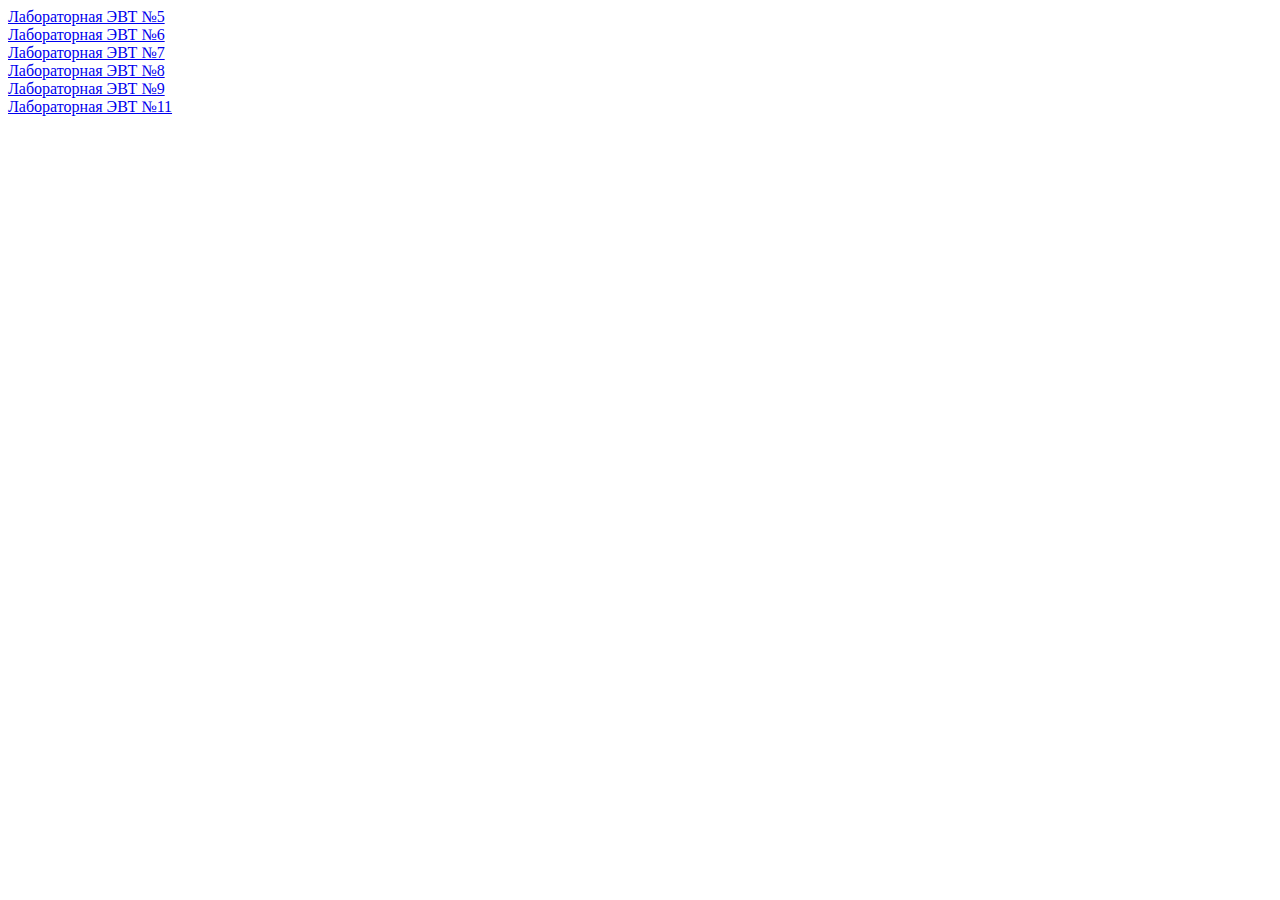
<file: index.html>
<!DOCTYPE html>
<html lang="en">
<head>
  <meta charset="UTF-8">
  <meta name="viewport" content="width=device-width, initial-scale=1.0">
  <title>Labs piis</title>
</head>
<body>
  <a href="эвт-5/index.html">Лабораторная ЭВТ №5</a><br>
  <a href="EVT_lab6/6_lab_EVT.html">Лабораторная ЭВТ №6</a><br>
  <a href="эвт-7/evt_7.html">Лабораторная ЭВТ №7</a><br>
  <a href="эвт-8/lab8.html">Лабораторная ЭВТ №8</a><br>
   <a href="эвт-9/evt9.html">Лабораторная ЭВТ №9</a><br>
   <a href="эвт-11/index.html">Лабораторная ЭВТ №11</a><br>
</body>
</html>
</file>
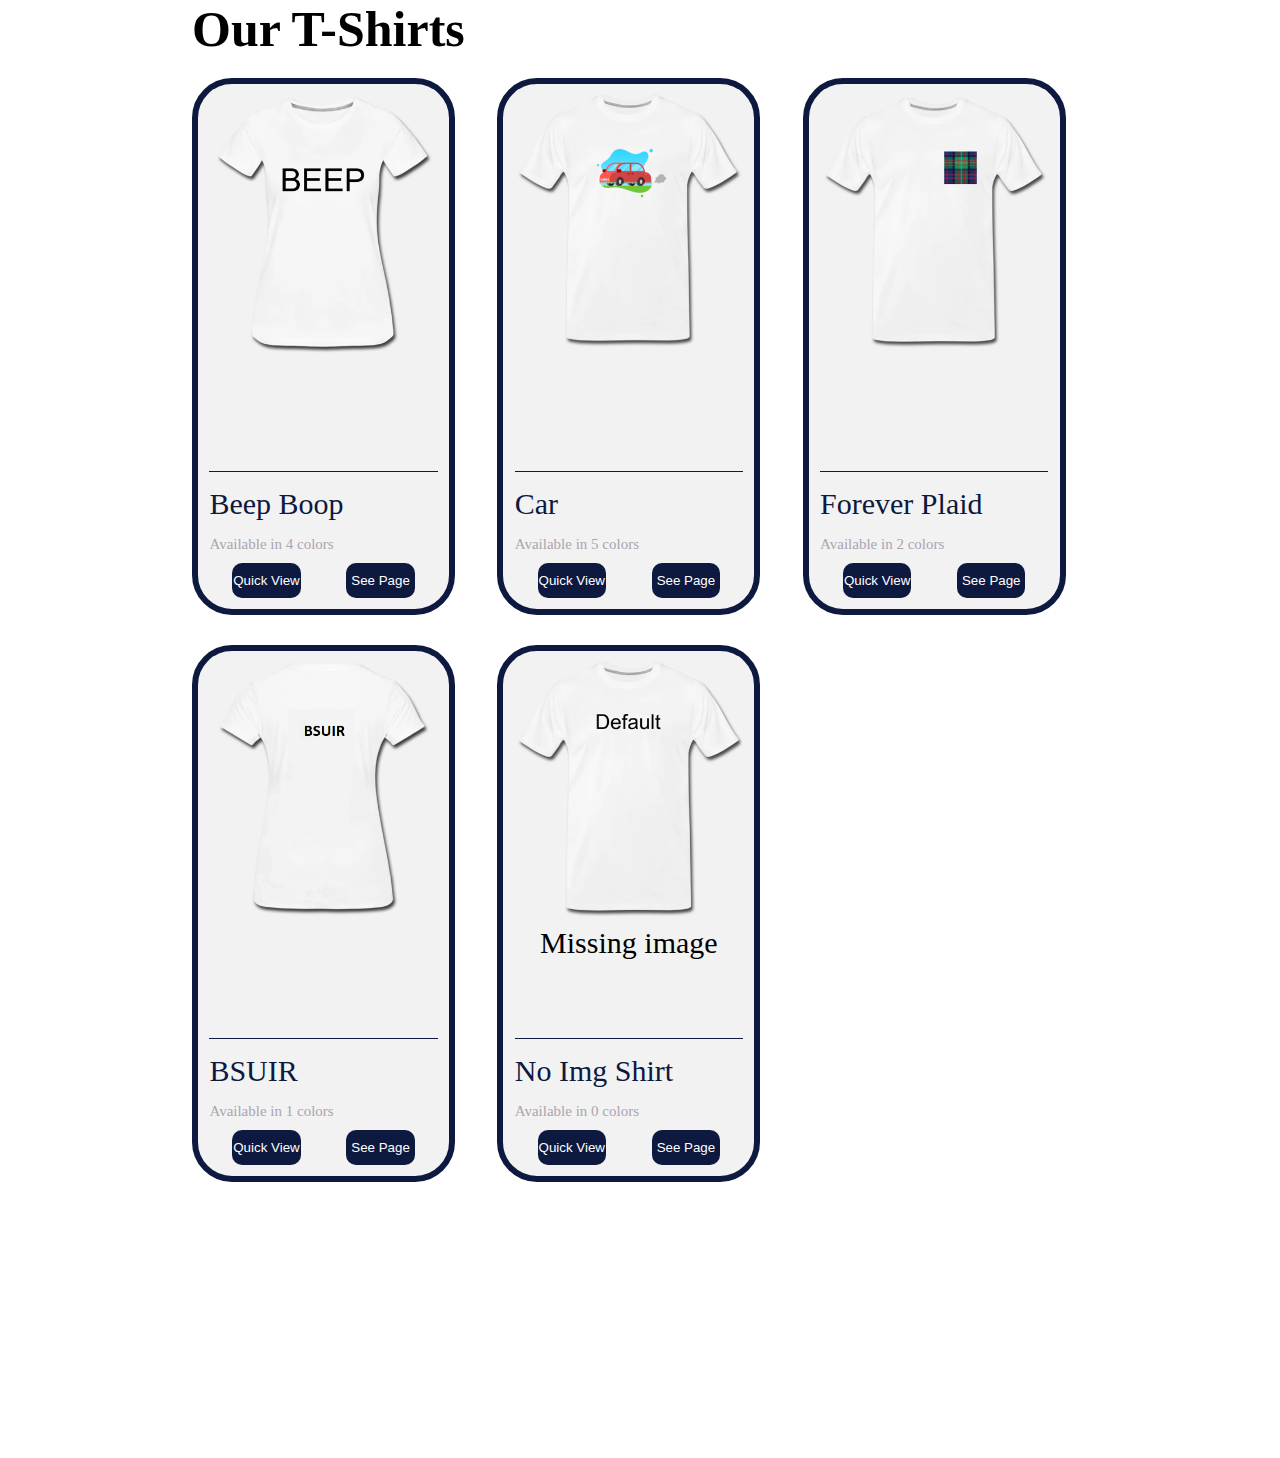
<file: Lab4/index.html>
<!DOCTYPE html>
<html lang="en">
<head>
    <meta charset="UTF-8">
    <meta name="viewport" content="width=device-width, initial-scale=1.0">
    <title>Lab4</title>
    <link rel="stylesheet" type="text/css" href="styles.css"/>
</head>
<body>
    <header>
        <h1 id="title">Our T-Shirts</h1>
    </header>
    <div id="quick-view-panel">
        <div id="quick-view-block">
            <div id="quick-view-front" class="img-block"><img class="quick-view-img" src="shirt_images/default-m-front.png"/></div>
            <div id="quick-view-back" class="img-block"><img class="quick-view-img" src="shirt_images/default-m-back.png"/></div>
            <div id="quick-view-info-wrapper">
                <div id="quick-view-title"></div>
                <div id="quick-view-price"></div>
                <div id="quick-view-btns-wrapper">
                    <button id="close-quick-view-btn" class="card-btn">Close</button>
                </div>
            </div>
        </div>
    </div>
    <article id="card-block">
        <div id="card-container">

            
        </div>
    </article>

    <script src="shirts.js"></script>
    <script src="main.js"></script>
</body>
</html>
</file>
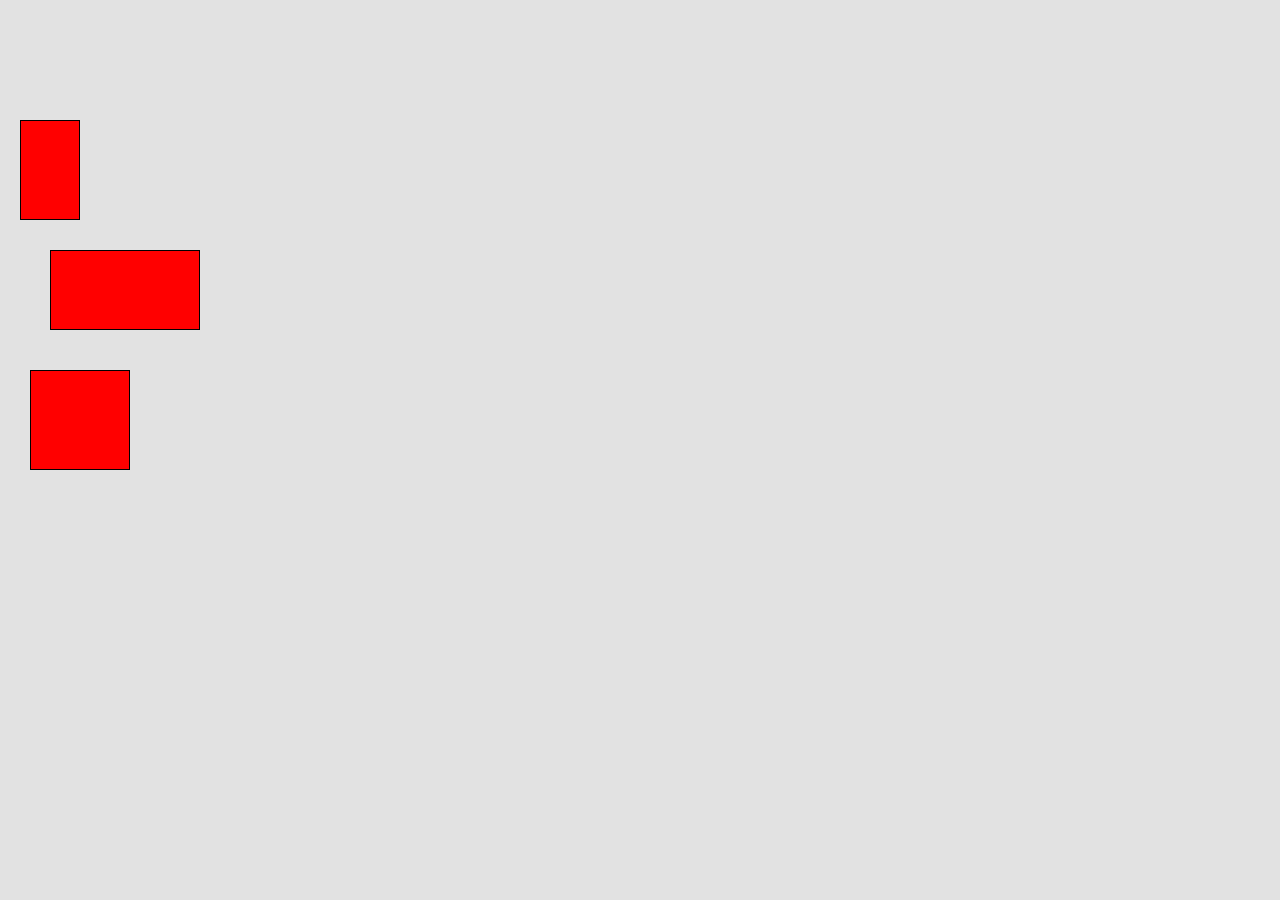
<file: lab5/index.html>
<!DOCTYPE html>
<html lang="en">
  <head>
    <meta charset="UTF-8" />
    <meta name="viewport" content="width=device-width, user-scalable=no" />
    <link rel="stylesheet" href="inputstyle.css" />
    <title>lab5</title>
  </head>
  <body>
    <div id="workspace">
      <div
        class="target"
        style="top: 120px; left: 20px; width: 60px; height: 100px"
      ></div>

      <div
        class="target"
        style="top: 250px; left: 50px; width: 150px; height: 80px"
      ></div>

      <div
        class="target"
        style="top: 370px; left: 30px; width: 100px; height: 100px"
      ></div>
    </div>
    <script src="input.js"></script>
  </body>
</html>
</file>
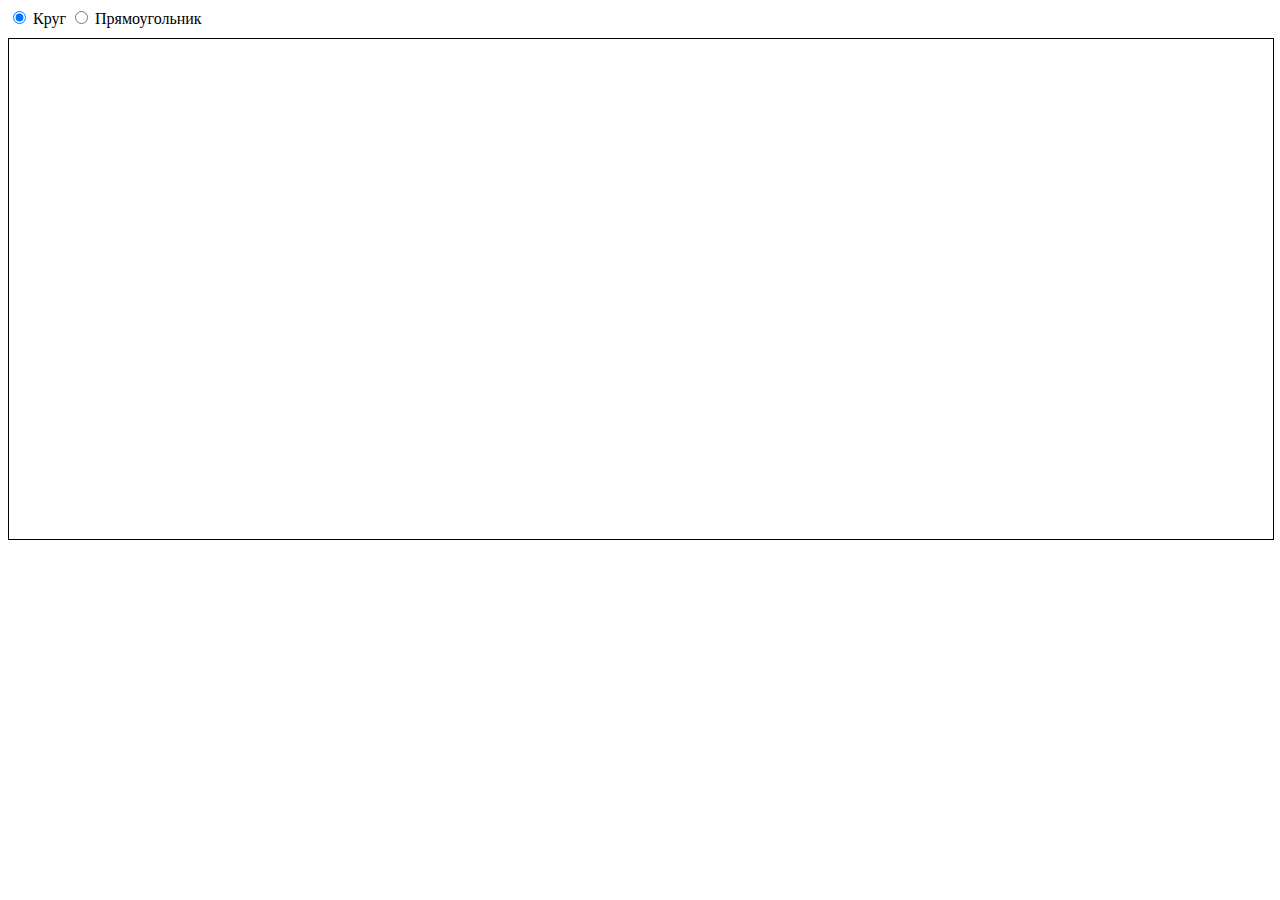
<file: lab7/index.html>
<!DOCTYPE html>
<html lang="ru">
<head>
    <meta charset="UTF-8">
    <meta name="viewport" content="width=device-width, initial-scale=1.0">
    <title>lab 7</title>
    <link rel="stylesheet" href="styles.css">
</head>
<body>
    <div class="controls">
        <label>
            <input type="radio" name="shape" value="circle" checked> Круг
        </label>
        <label>
            <input type="radio" name="shape" value="rectangle"> Прямоугольник
        </label>
    </div>
    <svg id="svgCanvas"></svg>
    <script src="index.js"></script>
</body>
</html>
</file>
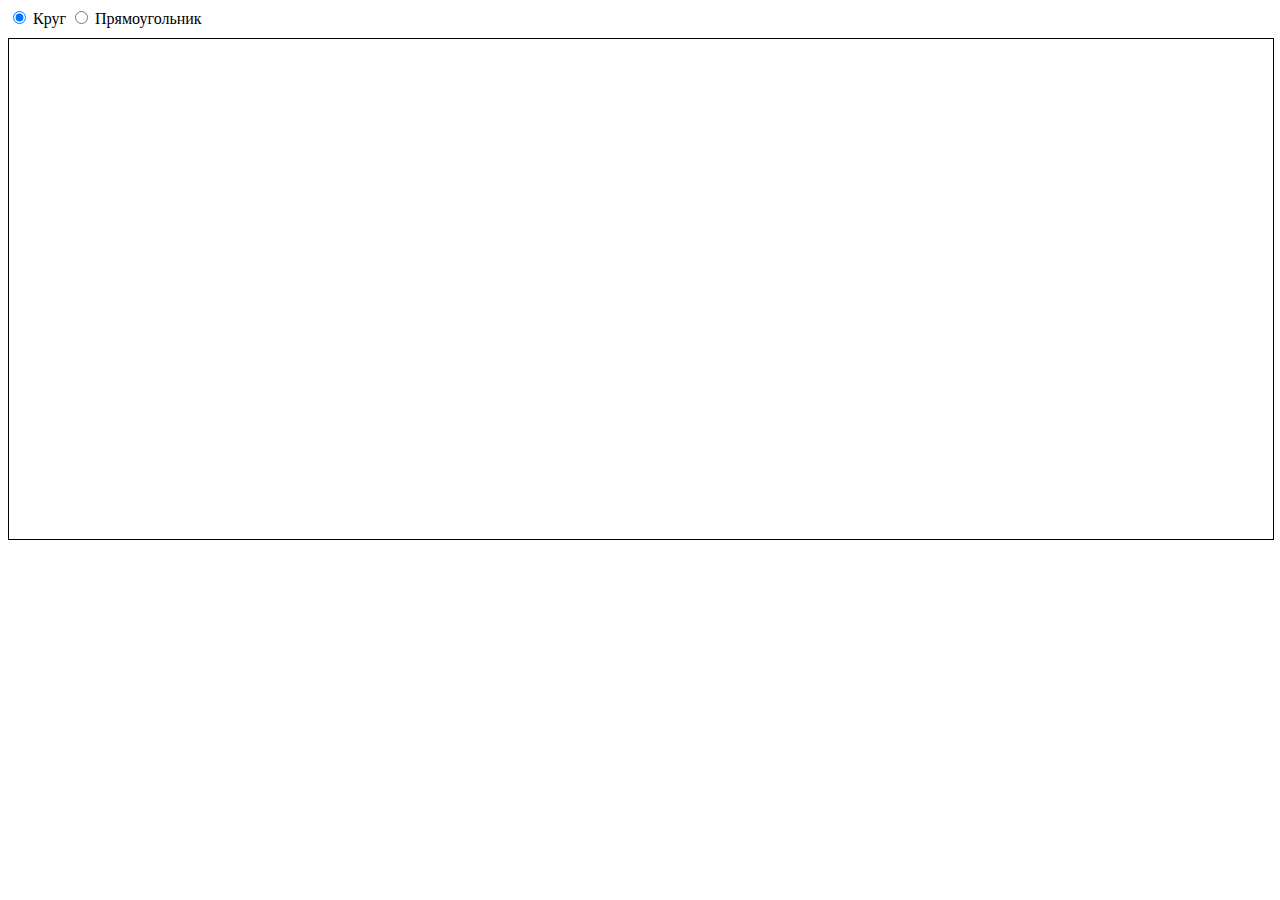
<file: lab8/index.html>
<!DOCTYPE html>
<html lang="ru">
<head>
    <meta charset="UTF-8">
    <meta name="viewport" content="width=device-width, initial-scale=1.0">
    <title>Мини графический редактор Canvas</title>
    <link rel="stylesheet" href="styles.css">
</head>
<body>
    <div class="controls">
        <label>
            <input type="radio" name="shape" value="circle" checked> Круг
        </label>
        <label>
            <input type="radio" name="shape" value="rectangle"> Прямоугольник
        </label>
    </div>
    <canvas id="canvas"></canvas>
    <script src="index.js"></script>
</body>
</html>
</file>
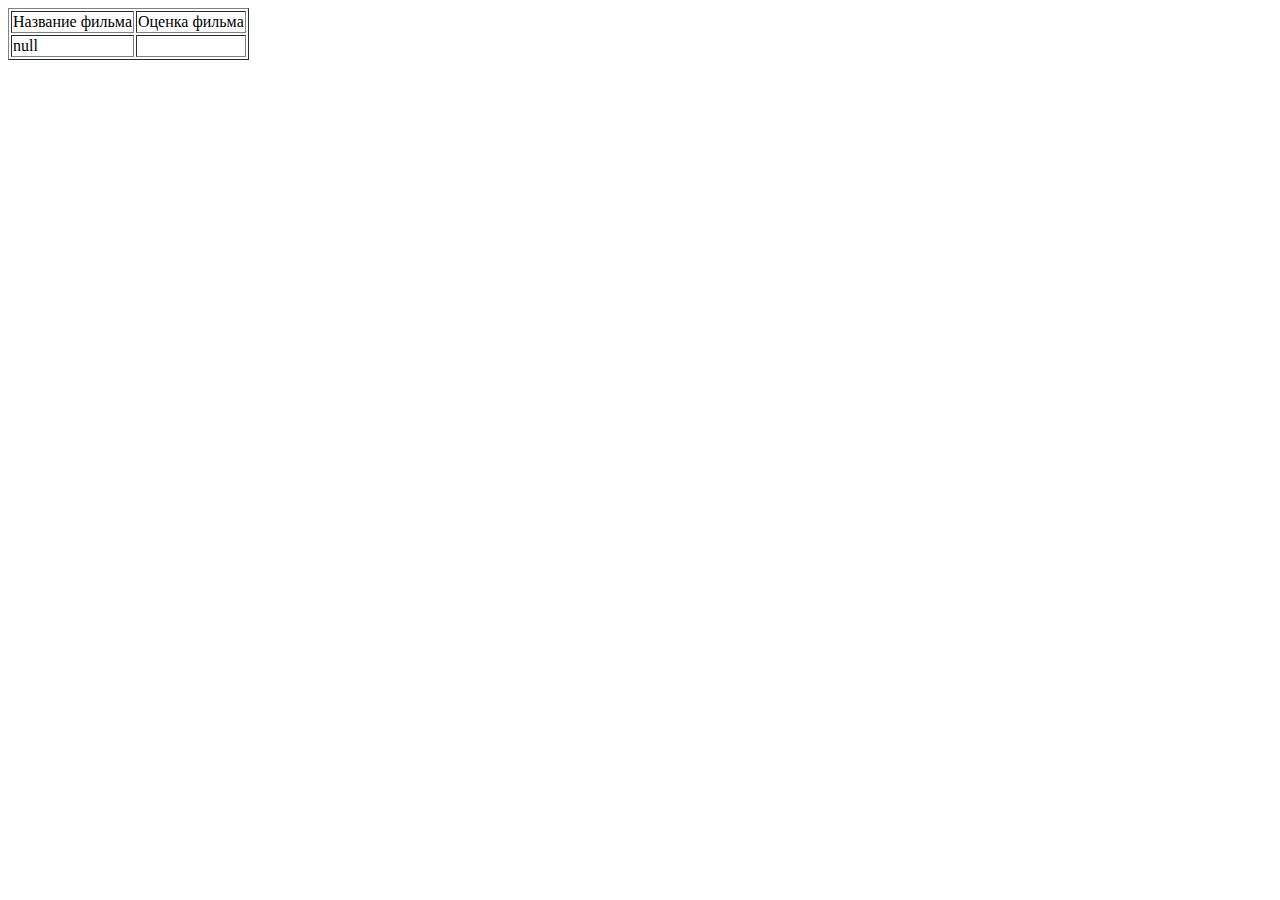
<file: lab2.html>
<!DOCTYPE html>
<html lang="en">
<head>
    <meta charset="UTF-8">
    <meta name="viewport" content="width=device-width, initial-scale=1.0">
    <title>Document</title>
</head>
<body>
    <script src="lab2.js"></script>
</body>
</html>
</file>
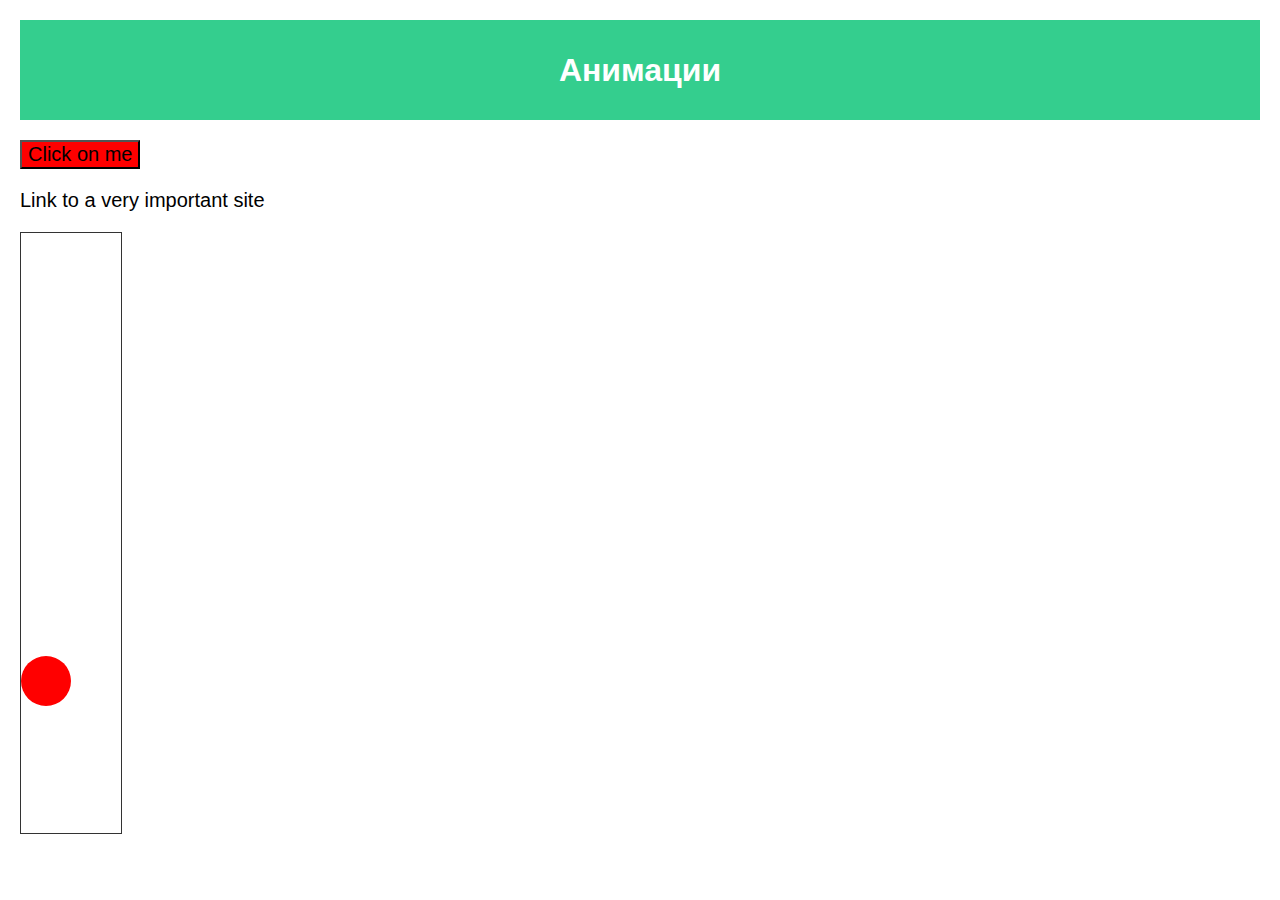
<file: EVT_lab6/6_lab_EVT.html>
<!DOCTYPE html>
<html lang="en">
<head>
    <meta charset="UTF-8">
    <meta http-equiv="X-UA-Compatible" content="IE=edge">
    <meta name="viewport" content="width=device-width, initial-scale=1.0">
    <link rel="stylesheet" href="style.css">
    <title>Анимации</title>
</head>
<body>
    <header>
        <h1>Анимации</h1>
    </header>
    <div class="controls">
        <button class="vibrate">Click on me</button>
        <a href="#">Link to a very important site</a>
    </div>
    <div class="container">
        <div class="ball"></div>
    </div>
    <script src="script.js"></script>
</body>                                                                                           
</html>
</file>
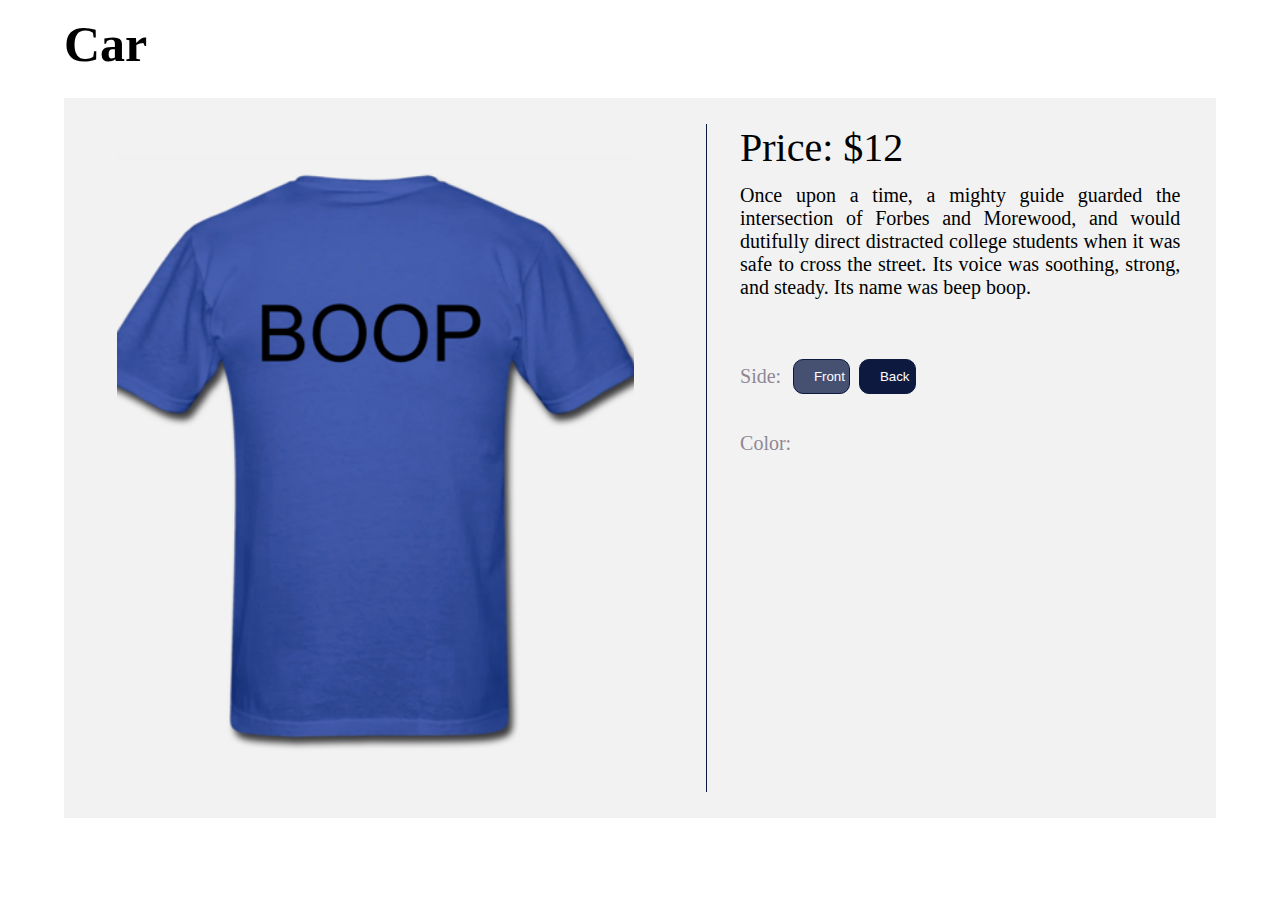
<file: Lab4/details.html>
<!DOCTYPE html>
<html lang="en">
<head>
    <meta charset="UTF-8">
    <meta name="viewport" content="width=device-width, initial-scale=1.0">
    <title>Lab4 Details</title>
    <link rel="stylesheet" type="text/css" href="details.css"/>
</head>
<body>
    <header>
        <h1 id="title">Car</h1>
    </header>

    <div id="view-block">
        <div id="img-container">
            <img id="shirt-img" src="shirt_images/beepboop-blue-back.png"/>
        </div>

        <div id="info-container">
            <div id="price">Price: $12</div>
            <div id="description">Once upon a time, a mighty guide guarded the intersection of Forbes and Morewood, and would dutifully direct distracted college students when it was safe to cross the street. Its voice was soothing, strong, and steady. Its name was beep boop.</div>


            <div id="rotation-btn-wrapper"><div class="btn-label">Side:</div><button disabled class="btn">Front</button><button class="btn">Back</button></div>

            <div id="color-btn-wrapper">
                <div class="btn-label">Color:</div>
            </div>
        </div>
    </div>

    <script src="details.js"></script>
</body>
</html>
</file>
<file: Lab4/styles.css>
*
{
    padding: 0px;
    margin: 0px;
}

html, body
{
    width: 100%;
}

header
{
    width: 100%;
    display: flex;
}

#title
{
    font-size: 50px;
    margin-left: 15%;
}

#card-container
{
    display: grid;
    grid-template-columns: repeat(3, auto);
    column-gap: 20px;
    row-gap: 30px;
    width: 70%;
    margin: 20px;
}

#card-block
{
    width: 100%;
    display: flex;
    justify-content: center;
    margin-bottom: 20%;
}

.card
{
    height: 520px;
    width: 80%;
    border-radius: 40px;
    border: 6px solid #0d193f;
    display: flex;
    flex-direction: column;
    align-items: center;
    background-color: #f2f2f2;
    overflow: hidden;
    padding: 5px 4% 0 4%;
}

.card-info-wrapper
{
    border-top: 1px solid #0d193f;
    margin-top: auto;
    margin-bottom: 5%;
    width: 100%;
}


.card-img
{
    justify-self: flex-start;
    width: 100%;
}

.card-no-img-text
{
    font-size: auto;
    margin: auto 0;
    text-align: center;
}

.card .card-no-img-text
{
    font-size: 30px;
}

.card-title
{
    margin: 15px 0;
    font-size: 30px;
    color:#0d193f;
    width: 100%;
}

.card-availability
{
    font-size: 15px;
    width: 100%;
    color:#aca4b1;
    margin-bottom: 10px;
}

.card-btns-wrapper
{
    width: 100%;
    display: flex;
    justify-content: space-around;
}

.card-btn
{
    background-color: #0d193f;
    color:#ffffff;
    height: 35px;
    border-radius: 10px;
    width: 30%;
    max-width: 350px;
    border: 0px;
}

.card-btn:hover
{
    background-color: #182c6d;
    color:#ffffff;
}

.card-btn:active
{
    background-color: rgb(20, 35, 85);
    color:#aca4b1;
}

#quick-view-panel
{
    position: fixed;
    bottom: 0;
    left: 0;
    height: 20%;
    width: 100%;
    background-color: #706876dc;
    display: flex;
    justify-content: center;
    padding: 20px;
    opacity: 0;
    pointer-events: none;
}

#quick-view-panel.active
{
    opacity: 1;
    pointer-events: all;
}

#quick-view-block
{
    padding: 10px;
    height: 90%;
    background-color: #f2f2f2;
    width: 35%;
    display: flex;
    border-radius: 10px;
}

#quick-view-block .img-block
{
    width: 25%;
    margin: 10px;
    border: 1px solid #0d193f;
    border-radius: 10px;
    display: flex;
    flex-direction: column;
    align-items: center;
    justify-content: center;
}
.quick-view-img
{
    max-width: 100%;
    max-height: 80%;
}

#quick-view-info-wrapper
{
    width: 40%;
    margin-left: 5%;
    padding-left: 3%;
    display: flex;
    flex-direction: column;
    border-left: 1px solid #0d193f;
}

#quick-view-title
{
    margin: auto 0;
    font-size: 40px;
    color:#0d193f;
    width: 100%;
    text-align: center;
}

#quick-view-price
{
    font-size: 15px;
    color:#8e8792;
    width: 100%;
    text-align: center;
    margin: auto 0;
}

#quick-view-btns-wrapper
{
    margin: auto 0;
    justify-content:  center;
    display: flex;
}
</file>
<file: lab5/inputstyle.css>
html {
  touch-action: none;

  -moz-user-select: none;
  -khtml-user-select: none;
  -webkit-user-select: none;
  user-select: none;
}

body {
  margin: 0;
  touch-action: none;
}

#workspace {
  width: 100vw;
  height: 100vh;
  position: relative;
  background-color: rgb(226, 226, 226);
  overflow: hidden;
}

.target {
  position: absolute;
  border: 1px solid black;
  background-color: red;
  box-sizing: border-box;
}
</file>
<file: lab7/styles.css>
#svgCanvas {
    border: 1px solid #000;
    width: 100%;
    height: 500px;
}
.controls {
    margin-bottom: 10px;
}
</file>
<file: lab8/styles.css>
#canvas {
    border: 1px solid #000;
    width: 100%;
    height: 500px;
}
.controls {
    margin-bottom: 10px;
}
</file>
<file: EVT_lab6/style.css>
html {
  font-family: sans-serif;
}

body {
  margin: 0;
  display: flex;
  flex-direction: column;
  align-items: flex-start; /* Выровнять элементы по левому краю */
  padding: 20px; /* Отступы */
}

header {
  background: rgb(52, 206, 142);
  height: 100px;
  width: 100%; /* Занять полную ширину */
}

h1 {
  text-align: center;
  color: white;
  line-height: 100px;
  margin: 0;
}

.controls {
  display: flex;
  flex-direction: column; /* Элементы вертикально */
  align-items: flex-start; /* Выровнять элементы по левому краю */
}

button {
  margin: 20px 0;
  font-size: 20px;
  background-color: red;
  animation: vibrate 0.1s infinite alternate;
  transition: background-color 0.3s;
}

a {
  font-size: 20px;
  color: black;
  text-decoration: none;
  position: relative;
}

a::after {
  content: "";
  position: absolute;
  width: 0;
  height: 2px;
  background: green;
  bottom: -2px;
  left: 50%;
  transition: width 0.3s ease, left 0.3s ease;
}

a:hover {
  color: green;
}

a:hover::after {
  width: 100%;
  left: 0;
}

.container {
  position: relative;
  width: 100px;
  height: 600px; /* Высота, с которой падает мячик */
  border: 1px solid #333;
  overflow: hidden;
  margin-top: 20px; /* Отступ сверху */
}

.ball {
  position: absolute;
  width: 50px;
  height: 50px;
  background-color: red;
  border-radius: 50%;
  bottom: 100%; /* Начальная позиция выше контейнера */
}

/* Анимация вибрации */
@keyframes vibrate {
  0% { transform: translateX(0); }
  25% { transform: translateX(-5px); }
  50% { transform: translateX(5px); }
  75% { transform: translateX(-5px); }
  100% { transform: translateX(5px); }
}

/* Стили при наведении на кнопку */
button:hover {
  animation: none;
  background-color: green;
}
</file>
<file: Lab4/details.css>
*
{
    padding: 0px;
    margin: 0px;
}

html, body
{
    width: 100%;
}

header
{
    width: 100%;
    display: flex;
}

#title
{
    font-size: 50px;
    margin: 0.3em 0 0.5em 5%;
}


#view-block
{
    width: 90%;
    height: 80vh;
    margin: 0 auto;
    display: flex;
    background-color: #f2f2f2;
    padding: 2%;
    box-sizing: border-box;
}

#img-container
{
    margin-left: 1%;
    width: 50%;
    display: flex;
    flex-direction: column;
    align-items: center;
    justify-content: center;
}

#shirt-img
{
    width: auto;
    height: 90%;
}

#info-container
{
    width: 40%;
    height: 100%;
    
    margin-left: 5%;
    padding-left: 3%;
    display: flex;
    flex-direction: column;
    border-left: 1px solid #0d193f;
}

#price
{
    font-size: 40px;
    width: 100%;
}

#description
{
    margin-top: 3%;
    font-size: 20px;
    text-align: justify;
    margin-bottom: 10%;
}

#rotation-btn-wrapper, #color-btn-wrapper
{
    width: 100%;
    height: 10%;
    display: flex;
    justify-content: flex-start;
    align-items: center;
}

.btn-label
{
    font-size: 20px;
    color:#8e8792;
    text-align: justify;
    margin-right: 2%;
    width: 10%;
}

.btn
{
    background-color: #0d193f;
    color:#ffffff;
    height: 35px;
    border-radius: 10px;
    width: 13%;
    padding: 5px 20px;
    max-width: 350px;
    margin: 0 2% 0 0;
    border: 1px solid #0d193f;
    
}

.btn:disabled
{
    background-color: #465071;
    color:#ffffff;
    pointer-events: none;
}

.btn:hover:not(:disabled)
{
    filter: brightness(70%);
    color:#ffffff;
}

.btn:active:not(:disabled)
{
    filter: brightness(80%);
    color:#aca4b1;
}
</file>
